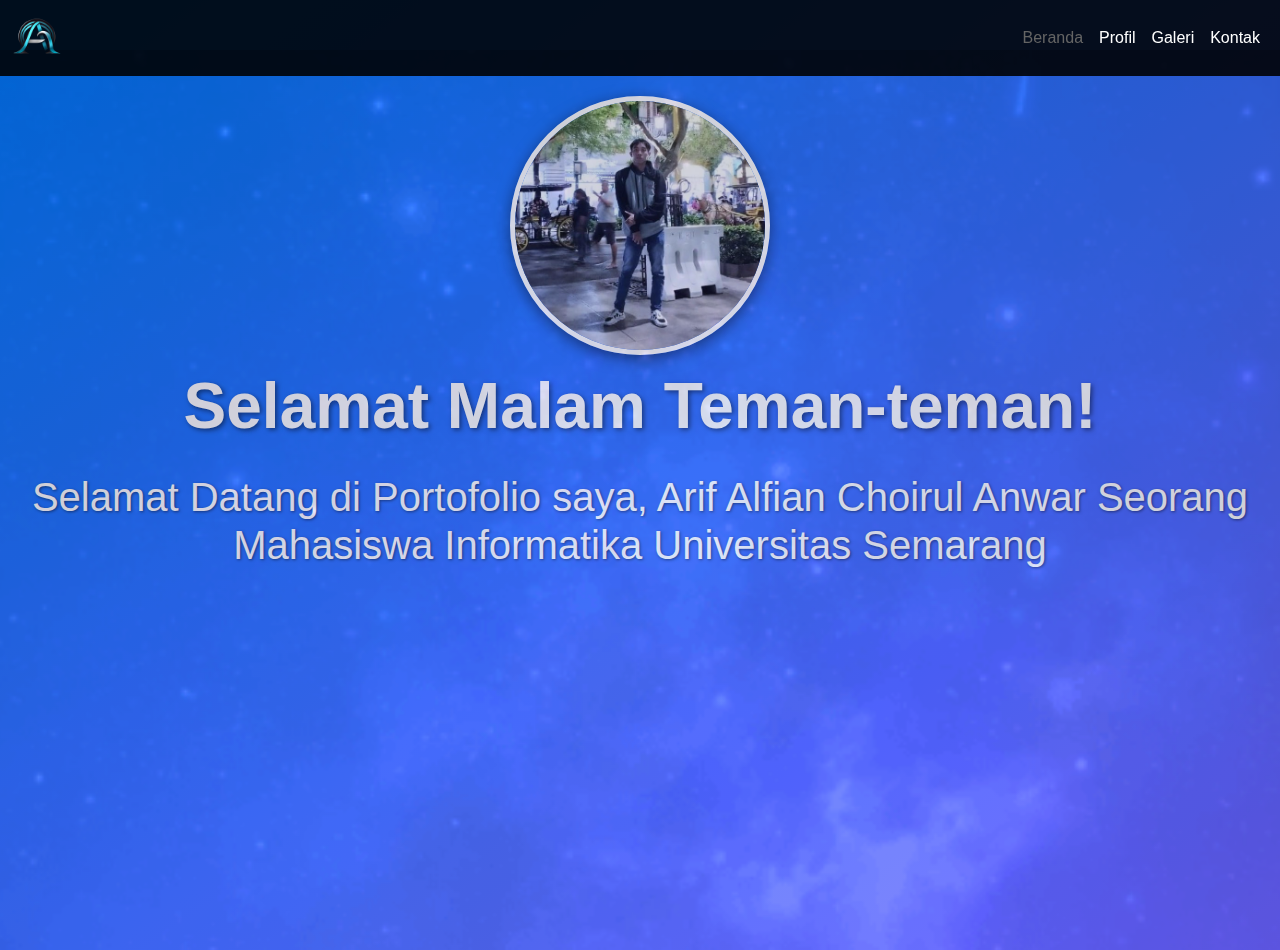
<file: index.html>
<!DOCTYPE html>
<html lang="id">
<head>
    <meta charset="UTF-8">
    <meta name="viewport" content="width=device-width, initial-scale=1.0">
    <title>Halaman Utama</title>
    <link href="https://cdn.jsdelivr.net/npm/bootstrap@5.3.0-alpha1/dist/css/bootstrap.min.css" rel="stylesheet">
    <link rel="stylesheet" href="styles.css">
</head>
<body>
    <nav class="navbar navbar-expand-lg navbar-light bg-light fixed-top">
        <div class="container-fluid">
            <a class="navbar-brand" href="index.html">
                <img src="logo.jpg" alt="Logo" width="50">
            </a>
            <button class="navbar-toggler" type="button" data-bs-toggle="collapse" data-bs-target="#navbarNav" aria-controls="navbarNav" aria-expanded="false" aria-label="Toggle navigation">
                <span class="navbar-toggler-icon"></span>
            </button>
            <div class="collapse navbar-collapse" id="navbarNav">
                <ul class="navbar-nav ms-auto">
                    <li class="nav-item">
                        <a class="nav-link active" href="index.html">Beranda</a>
                    </li>
                    <li class="nav-item">
                        <a class="nav-link" href="about.html">Profil</a>
                    </li>
                    <li class="nav-item">
                        <a class="nav-link" href="gallery.html">Galeri</a>
                    </li>
                    <li class="nav-item">
                        <a class="nav-link" href="contact.html">Kontak</a>
                    </li>
                </ul>
            </div>
        </div>
    </nav>

    <section class="hero text-center"><br>
        <img src="foto-profil.jpg" alt="Foto Profil" class="img-fluid rounded-circle" width="260">
        <p id="greeting"></p>
        <h1 id="welcome-text">Selamat Datang di Portofolio saya, Arif Alfian Choirul Anwar Seorang Mahasiswa Informatika Universitas Semarang </h1>
    </section>

    <!-- Skrip JavaScript di bawah, pastikan urutannya benar -->
    <script src="script.js"></script>
    <!-- Tambahkan Bootstrap JS dan Popper.js setelah skrip Anda -->
    <script src="https://cdn.jsdelivr.net/npm/@popperjs/core@2.11.6/dist/umd/popper.min.js"></script>
    <script src="https://cdn.jsdelivr.net/npm/bootstrap@5.3.0-alpha1/dist/js/bootstrap.min.js"></script>

</body>
</html>
</file>
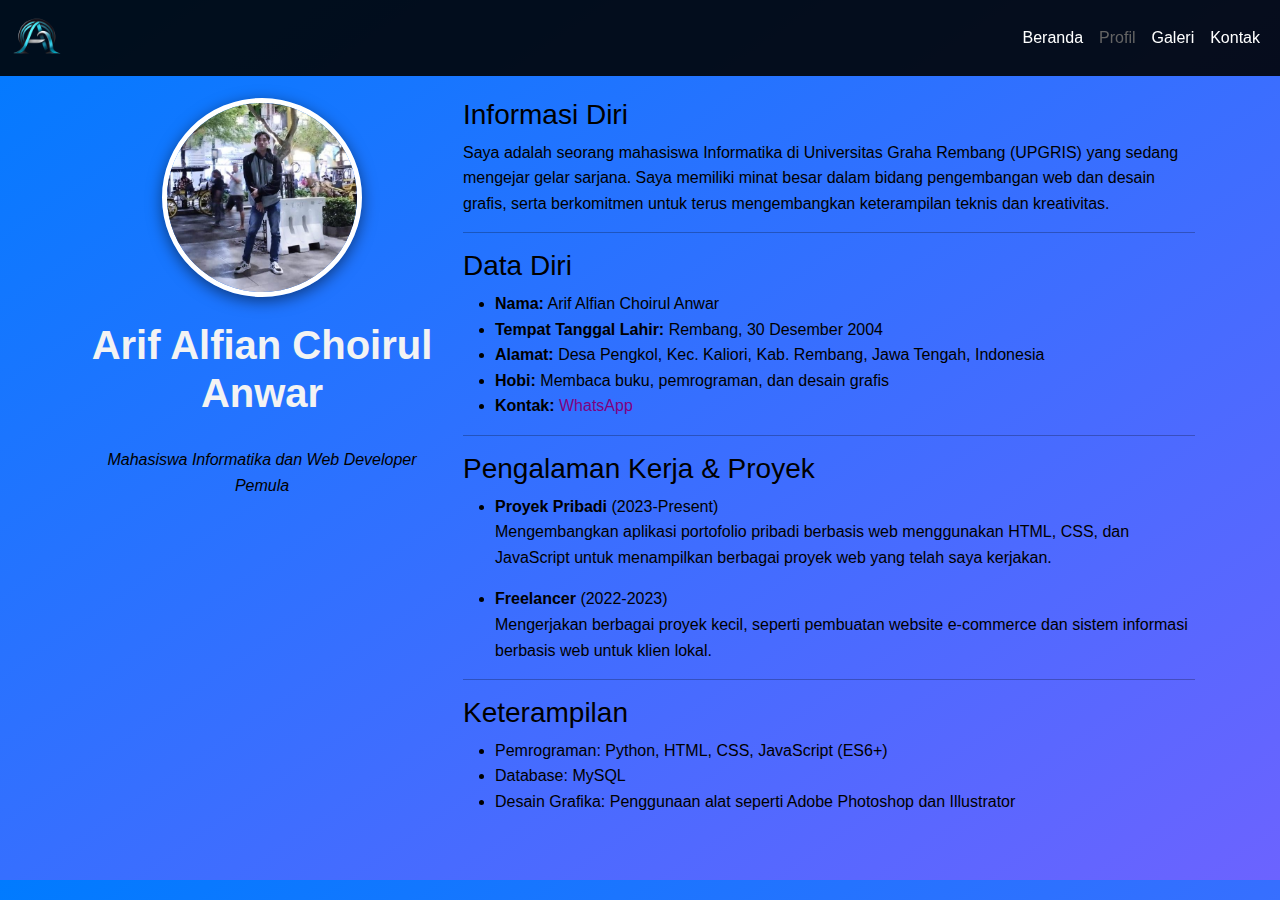
<file: about.html>
<!DOCTYPE html>
<html lang="id">
<head>
    <meta charset="UTF-8">
    <meta name="viewport" content="width=device-width, initial-scale=1.0">
    <title>Profil - Alfian</title>
    <link href="https://cdn.jsdelivr.net/npm/bootstrap@5.3.0-alpha1/dist/css/bootstrap.min.css" rel="stylesheet">
    <link rel="stylesheet" href="styles.css">
    <style>
        a {
            color: purple; /* Warna ungu default */
            text-decoration: none;
        }
        a:hover {
            color: darkviolet; /* Warna saat di-hover */
            text-decoration: underline;
        }
    </style>
</head>
<body>
    <nav class="navbar navbar-expand-lg navbar-light bg-light fixed-top">
        <div class="container-fluid">
            <a class="navbar-brand" href="index.html">
                <img src="logo.jpg" alt="Logo" width="50">
            </a>
            <button class="navbar-toggler" type="button" data-bs-toggle="collapse" data-bs-target="#navbarNav" aria-controls="navbarNav" aria-expanded="false" aria-label="Toggle navigation">
                <span class="navbar-toggler-icon"></span>
            </button>
            <div class="collapse navbar-collapse" id="navbarNav">
                <ul class="navbar-nav ms-auto">
                    <li class="nav-item">
                        <a class="nav-link" href="index.html">Beranda</a>
                    </li>
                    <li class="nav-item">
                        <a class="nav-link active" href="about.html">Profil</a>
                    </li>
                    <li class="nav-item">
                        <a class="nav-link" href="gallery.html">Galeri</a>
                    </li>
                    <li class="nav-item">
                        <a class="nav-link" href="contact.html">Kontak</a>
                    </li>
                </ul>
            </div>
        </div>
    </nav>

    <div class="container mt-5">
        <div class="row">
            <div class="col-lg-4 text-center">
                <img src="foto-profil.jpg" alt="Foto Profil" class="img-fluid rounded-circle mb-4" width="200">
                <h2>Arif Alfian Choirul Anwar</h2>
                <p><em>Mahasiswa Informatika dan Web Developer Pemula</em></p>
            </div>
            <div class="col-lg-8">
                <h3>Informasi Diri</h3>
                <p>Saya adalah seorang mahasiswa Informatika di Universitas Graha Rembang (UPGRIS) yang sedang mengejar gelar sarjana. Saya memiliki minat besar dalam bidang pengembangan web dan desain grafis, serta berkomitmen untuk terus mengembangkan keterampilan teknis dan kreativitas.</p>
                <hr>
                <h3>Data Diri</h3>
                <ul>
                    <li><strong>Nama:</strong> Arif Alfian Choirul Anwar</li>
                    <li><strong>Tempat Tanggal Lahir:</strong> Rembang, 30 Desember 2004</li>
                    <li><strong>Alamat:</strong> Desa Pengkol, Kec. Kaliori, Kab. Rembang, Jawa Tengah, Indonesia</li>
                    <li><strong>Hobi:</strong> Membaca buku, pemrograman, dan desain grafis</li>
                    <li><strong>Kontak:</strong> <a href="https://wa.me/6289567352225">WhatsApp</a></li>
                </ul>
                <hr>
                <h3>Pengalaman Kerja & Proyek</h3>
                <ul>
                    <li>
                        <strong>Proyek Pribadi</strong> (2023-Present)
                        <p>Mengembangkan aplikasi portofolio pribadi berbasis web menggunakan HTML, CSS, dan JavaScript untuk menampilkan berbagai proyek web yang telah saya kerjakan.</p>
                    </li>
                    <li>
                        <strong>Freelancer</strong> (2022-2023)
                        <p>Mengerjakan berbagai proyek kecil, seperti pembuatan website e-commerce dan sistem informasi berbasis web untuk klien lokal.</p>
                    </li>
                </ul>
                <hr>
                <h3>Keterampilan</h3>
                <ul>
                    <li>Pemrograman: Python, HTML, CSS, JavaScript (ES6+)</li>
                    <li>Database: MySQL</li>
                    <li>Desain Grafika: Penggunaan alat seperti Adobe Photoshop dan Illustrator</li>
                </ul>
            </div>
        </div>
    </div>

    <script src="https://cdn.jsdelivr.net/npm/@popperjs/core@2.11.6/dist/umd/popper.min.js"></script>
    <script src="https://cdn.jsdelivr.net/npm/bootstrap@5.3.0-alpha1/dist/js/bootstrap.min.js"></script>
</body>
</html>
</file>
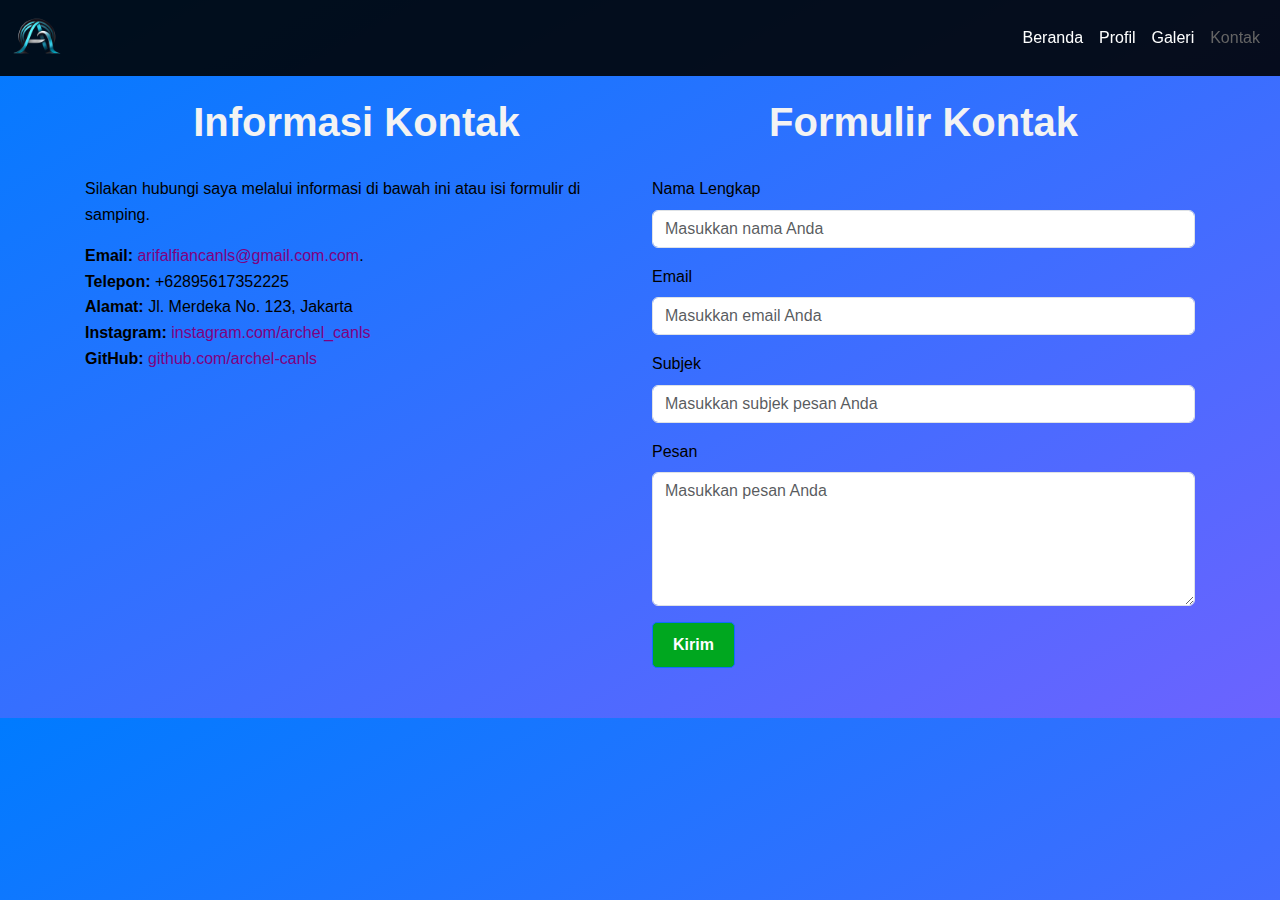
<file: contact.html>
<!DOCTYPE html>
<html lang="id">
<head>
    <meta charset="UTF-8">
    <meta name="viewport" content="width=device-width, initial-scale=1.0">
    <title>Kontak - Arif Alfian Choirul Anwar</title>
    <link href="https://cdn.jsdelivr.net/npm/bootstrap@5.3.0-alpha1/dist/css/bootstrap.min.css" rel="stylesheet">
    <link rel="stylesheet" href="styles.css">
    <style>
        a {
            color: purple; /* Warna link */
            text-decoration: none; /* Hapus garis bawah */
        }
        a:hover {
            color: darkviolet; /* Warna saat hover */
            text-decoration: underline; /* Tambahkan garis bawah saat hover */
        }
            /* Tombol Submit */
            .btn-primary {
            background-color: rgb(0, 167, 31); /* Warna latar belakang ungu */
            color: white; /* Warna teks putih */
            font-weight: bold; /* Tebalkan teks */
            padding: 10px 20px; /* Padding untuk memberi ruang di dalam tombol */
            border-radius: 5px; /* Membulatkan sudut tombol */
            transition: background-color 0.3s ease, transform 0.3s ease; /* Transisi untuk efek hover */
        }

        /* Efek Hover */
        .btn-primary:hover {
            background-color: rgb(0, 93, 0); /* Warna latar belakang lebih gelap saat hover */
            transform: scale(1.05); /* Membuat tombol sedikit lebih besar saat hover */
            cursor: pointer; /* Menunjukkan kursor pointer saat hover */
        }
    </style>
</head>
<body>
    <nav class="navbar navbar-expand-lg navbar-light bg-light fixed-top">
        <div class="container-fluid">
            <a class="navbar-brand" href="index.html">
                <img src="logo.jpg" alt="Logo" width="50">
            </a>
            <button class="navbar-toggler" type="button" data-bs-toggle="collapse" data-bs-target="#navbarNav" aria-controls="navbarNav" aria-expanded="false" aria-label="Toggle navigation">
                <span class="navbar-toggler-icon"></span>
            </button>
            <div class="collapse navbar-collapse" id="navbarNav">
                <ul class="navbar-nav ms-auto">
                    <li class="nav-item">
                        <a class="nav-link" href="index.html">Beranda</a>
                    </li>
                    <li class="nav-item">
                        <a class="nav-link" href="about.html">Profil</a>
                    </li>
                    <li class="nav-item">
                        <a class="nav-link" href="gallery.html">Galeri</a>
                    </li>
                    <li class="nav-item">
                        <a class="nav-link active" href="contact.html">Kontak</a>
                    </li>
                </ul>
            </div>
        </div>
    </nav>

    <div class="container mt-5">
        <div class="row">
            <!-- Informasi Kontak -->
            <div class="col-lg-6">
                <h2>Informasi Kontak</h2>
                <p>Silakan hubungi saya melalui informasi di bawah ini atau isi formulir di samping.</p>
                <ul class="list-unstyled">
                    <li><strong>Email:</strong> <a href="mailto:arifalfiancanls@gmail.com">arifalfiancanls@gmail.com.com</a>.</li>
                    <li><strong>Telepon:</strong> +62895617352225</li>
                    <li><strong>Alamat:</strong> Jl. Merdeka No. 123, Jakarta</li>
                    <li><strong>Instagram:</strong> <a href="https://www.instagram.com/archel_canls?authuser=0" target="_blank">instagram.com/archel_canls</a></li>
                    <li><strong>GitHub:</strong> <a href="https://github.com/archel-canls" target="_blank">github.com/archel-canls</a></li>
                </ul>
            </div>

            <!-- Formulir Kontak -->
            <div class="col-lg-6">
                <h2>Formulir Kontak</h2>
                <form id="contactForm">
                    <div class="mb-3">
                        <label for="name" class="form-label">Nama Lengkap</label>
                        <input type="text" class="form-control" id="name" name="name" placeholder="Masukkan nama Anda" required>
                    </div>
                    <div class="mb-3">
                        <label for="email" class="form-label">Email</label>
                        <input type="email" class="form-control" id="email" name="email" placeholder="Masukkan email Anda" required>
                    </div>
                    <div class="mb-3">
                        <label for="subject" class="form-label">Subjek</label>
                        <input type="text" class="form-control" id="subject" name="subject" placeholder="Masukkan subjek pesan Anda" required>
                    </div>
                    <div class="mb-3">
                        <label for="message" class="form-label">Pesan</label>
                        <textarea class="form-control" id="message" name="message" rows="5" placeholder="Masukkan pesan Anda" required></textarea>
                    </div>
                    <button type="submit" class="btn btn-primary">Kirim</button>
                </form>
            </div>
        </div>
    </div>

    <script src="https://cdn.jsdelivr.net/npm/@popperjs/core@2.11.6/dist/umd/popper.min.js"></script>
    <script src="https://cdn.jsdelivr.net/npm/bootstrap@5.3.0-alpha1/dist/js/bootstrap.min.js"></script>

    <script>
        // Fungsi untuk menangani pengiriman formulir ke WhatsApp
        document.getElementById('contactForm').addEventListener('submit', function(event) {
            event.preventDefault();

            // Ambil data formulir
            const name = document.getElementById('name').value;
            const email = document.getElementById('email').value;
            const subject = document.getElementById('subject').value;
            const message = document.getElementById('message').value;

            // Membuat pesan untuk dikirim ke WhatsApp
            const whatsappMessage = `Halo, saya ${name} ingin menghubungi Anda. \n\nEmail: ${email}\nSubjek: ${subject}\nPesan: ${message}`;

            // Membuka link WhatsApp dengan pesan yang sudah terisi
            const waLink = `https://wa.me/62895617352225?text=${encodeURIComponent(whatsappMessage)}`;

            // Mengarahkan pengguna ke link WhatsApp
            window.open(waLink, '_blank');
        });
    </script>
</body>
</html>
</file>
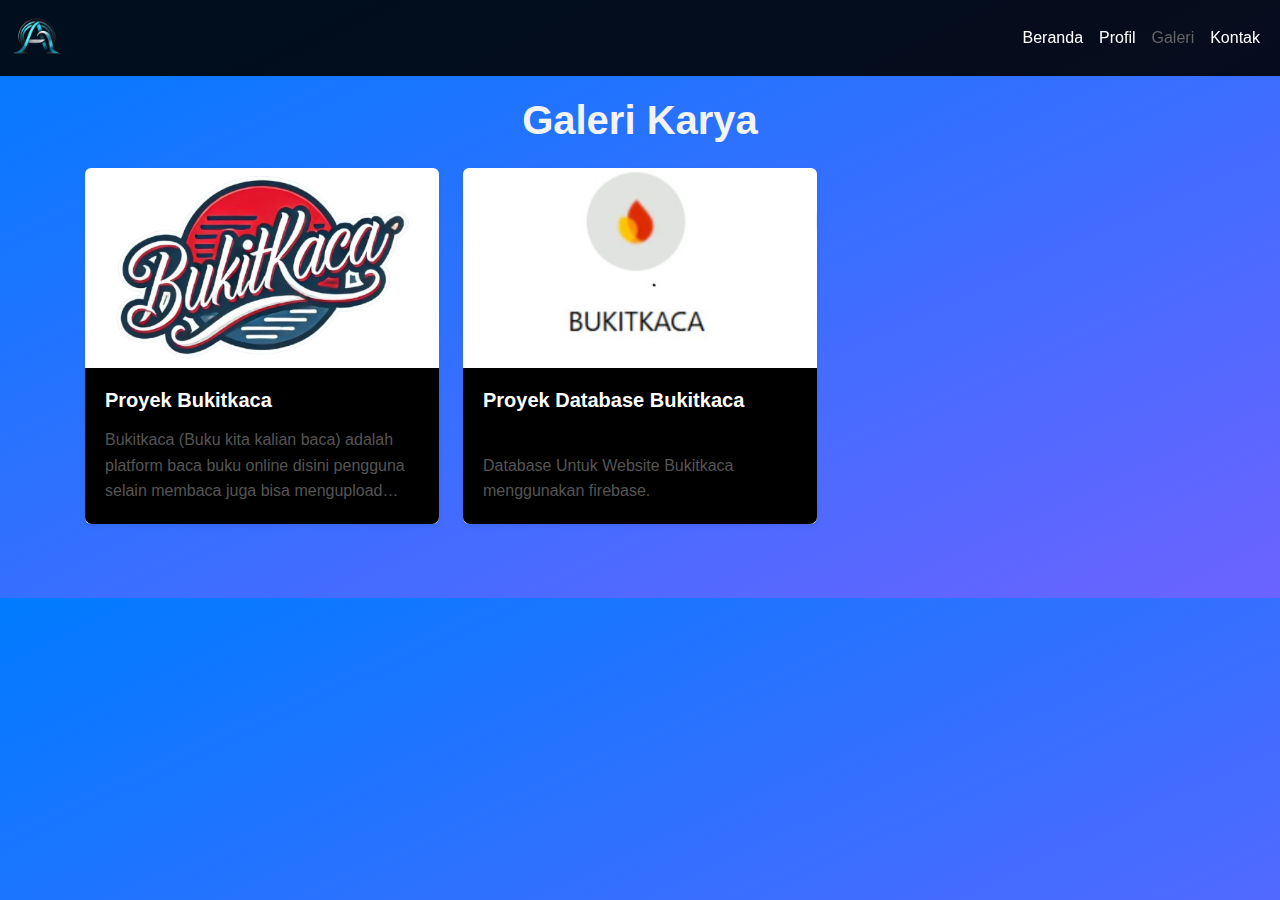
<file: gallery.html>
<!DOCTYPE html>
<html lang="id">
<head>
    <meta charset="UTF-8">
    <meta name="viewport" content="width=device-width, initial-scale=1.0">
    <title>Galeri</title>
    <link href="https://cdn.jsdelivr.net/npm/bootstrap@5.3.0-alpha1/dist/css/bootstrap.min.css" rel="stylesheet">
    <link rel="stylesheet" href="styles.css">
 
</head>
<body>
    <!-- Navbar (with fixed-top class) -->
    <nav class="navbar navbar-expand-lg navbar-light bg-light fixed-top">
        <div class="container-fluid">
            <a class="navbar-brand" href="index.html">
                <img src="logo.jpg" alt="Logo" width="50">
            </a>
            <button class="navbar-toggler" type="button" data-bs-toggle="collapse" data-bs-target="#navbarNav" aria-controls="navbarNav" aria-expanded="false" aria-label="Toggle navigation">
                <span class="navbar-toggler-icon"></span>
            </button>
            <div class="collapse navbar-collapse" id="navbarNav">
                <ul class="navbar-nav ms-auto">
                    <li class="nav-item">
                        <a class="nav-link" href="index.html">Beranda</a>
                    </li>
                    <li class="nav-item">
                        <a class="nav-link" href="about.html">Profil</a>
                    </li>
                    <li class="nav-item">
                        <a class="nav-link active" href="gallery.html">Galeri</a>
                    </li>
                    <li class="nav-item">
                        <a class="nav-link" href="contact.html">Kontak</a>
                    </li>
                </ul>
            </div>
        </div>
    </nav>

    <!-- Galeri -->
    <div class="container mt-5 pt-5"> <!-- Added pt-5 to add padding top to avoid overlap with navbar -->
        <h2 class="text-center mb-4">Galeri Karya</h2>
        <div class="row">
            <!-- Item Galeri 1 -->
           <!-- Item Galeri 1 -->
<div class="col-md-4 mb-4">
    <a href="https://bukitkaca.vercel.app/index.html" target="_blank" class="text-decoration-none">
        <div class="card shadow-sm border-light rounded">
            <img src="bukitkaca.png" class="card-img-top" alt="Project Bukitkaca">
            <div class="card-body">
                <h5 class="card-title">Proyek Bukitkaca</h5>
                <p class="card-text">Bukitkaca (Buku kita kalian baca) adalah platform baca buku online disini pengguna selain membaca juga bisa mengupload buku mereka sendiri.</p>
            </div>
        </div>
    </a>
</div>

            <!-- Item Galeri 2 -->
            <div class="col-md-4 mb-4">
                <a href="https://console.firebase.google.com/project/bukitkaca-65e92/firestore/databases/bukitkaca/data" target="_blank" class="text-decoration-none">
                    <div class="card shadow-sm border-light rounded">
                        <img src="db.jpg" class="card-img-top" alt="Project 2">
                        <div class="card-body">
                            <h5 class="card-title">Proyek Database Bukitkaca</h5>
                            <p class="card-text">Database Untuk Website Bukitkaca menggunakan firebase.</p>
                        </div>
                    </div>
                </a>
            </div>
            
        </div>
    </div>

    <!-- Tambahkan Bootstrap JS dan Popper.js -->
    <script src="https://cdn.jsdelivr.net/npm/@popperjs/core@2.11.6/dist/umd/popper.min.js"></script>
    <script src="https://cdn.jsdelivr.net/npm/bootstrap@5.3.0-alpha1/dist/js/bootstrap.min.js"></script>
</body>
</html>
</file>
<file: styles.css>
/* Resetting some default styles */
* {
    margin: 0;
    padding: 0;
    box-sizing: border-box;
}

body {
    font-family: 'Arial', sans-serif;
    background: linear-gradient(to bottom right, #007bff, #6c63ff);
    color: #000000;
    line-height: 1.6; /* Improves text readability */
}

/* Bagian Hero */
.hero {
    background: linear-gradient(to bottom right, #007bff, #6c63ff); /* Gradasi warna */
    color: white;
    height: 100vh; /* Tinggi penuh layar */
    text-align: center;
    margin-top: 50px;
    position: relative;
    overflow: hidden;
    padding: 20px;
}

.hero-content {
    z-index: 2;
}

.hero::before {
    content: "";
    position: absolute;
    top: 0;
    left: 0;
    width: 100%;
    height: 100%;
    background: url('tenor\ \(1\).gif') no-repeat center center/cover; /* Ganti dengan gambar Anda */
    opacity: 0.2; /* Efek transparansi */
    z-index: 1;
}

#greeting {
    font-size: 4rem;
    font-weight: bold;
    text-shadow: 2px 2px 5px rgba(0, 0, 0, 0.5);
}

#welcome-text {
    font-size: 2.5rem;
    font-weight: 300;
    margin-top: 10px;
    text-shadow: 1px 1px 3px rgba(0, 0, 0, 0.5);
}

/* Efek lingkaran gambar profil */
img.rounded-circle {
    border: 5px solid white;
    box-shadow: 0px 4px 15px rgba(0, 0, 0, 0.5);
}

/* Responsif untuk layar kecil */
@media (max-width: 768px) {
    #greeting {
        font-size: 3rem;
    }

    #welcome-text {
        font-size: 2rem;
    }
}


/* Navbar */
.navbar {
    background-color: #000000e2 !important; /* Set the navbar background to blue */
}

.navbar .navbar-toggler-icon {
    background-color:  #00000000; /* Make the navbar toggler icon visible against the blue background */
}

.navbar-nav .nav-link {
    color: #ffffff; /* Set the text color to white */
}

.navbar-nav .nav-link:hover {
    color: #dddde86c; /* Set a light blue color for the hover effect */
}

/* Additional customizations to make navbar text stand out */
.navbar-brand {
    font-weight: bold;
    color: #ffffff !important; /* Ensure the brand name is white */
}


.navbar-nav .nav-link {
    padding-left: 15px;
    padding-right: 15px;
}

.navbar-nav .nav-link.active {
    color: #646464; /* Add active link color */
}
  /* Custom style to make hamburger icon white */
  .navbar-toggler-icon {
    background-image: url("data:image/svg+xml,%3Csvg xmlns='http://www.w3.org/2000/svg' viewBox='0 0 30 30' width='30' height='30'%3E%3Cpath fill='%23ffffff' d='M5 7h20c.553 0 1-.447 1-1s-.447-1-1-1H5c-.553 0-1 .447-1 1s.447 1 1 1zm0 7h20c.553 0 1-.447 1-1s-.447-1-1-1H5c-.553 0-1 .447-1 1s.447 1 1 1zm0 7h20c.553 0 1-.447 1-1s-.447-1-1-1H5c-.553 0-1 .447-1 1s.447 1 1 1z'%3E%3C/path%3E%3C/svg%3E");
}



/* Galeri */
.container {
    padding: 50px 15px;
}

h2 {
    font-size: 2.5rem;
    color: #f3f3f3;
    font-weight: bold;
    margin-bottom: 30px;
    text-align: center;
}

.card {
    border: none;
    border-radius: 10px;
    transition: transform 0.3s ease, box-shadow 0.3s ease;
    height: 100%;
}

.card-img-top {
    border-radius: 10px 10px 0 0;
    object-fit: cover;
    height: 200px;
}

.card-body {
    background-color: #000000;
    padding: 20px;
    border-radius: 0 0 7px 7px;
    height: 1-0px; /* Set fixed height for the card body */
    display: flex;
    flex-direction: column;
    justify-content: space-between;
}

/* Truncate the text if it overflows */
.card-title {
    color: #ffffff;
    font-size: 1.25rem;
    font-weight: bold;
    margin-bottom: 10px;
    white-space: nowrap;
    overflow: hidden;
    text-overflow: ellipsis;
}

.card-text {
    font-size: 1rem;
    color: #555;
    overflow: hidden;
    text-overflow: ellipsis;
    display: -webkit-box;
    -webkit-line-clamp: 3; /* Limit text to 3 lines */
    -webkit-box-orient: vertical;
}

/* Add spacing between elements */
.card-body h5 {
    margin-bottom: 15px; /* Adds space between title and description */
}

.card-body p {
    margin-bottom: 20px; /* Adds space at the bottom of the text */
}

/* Card hover effect */
.card:hover {
    transform: translateY(-5px);
    box-shadow: 0px 4px 15px rgba(0, 123, 255, 0.2);
}
a {
    color: purple; /* Warna ungu default */
    text-decoration: none;
}
a:hover {
    color: darkviolet; /* Warna saat di-hover */
    text-decoration: underline;
}

/* Footer */
footer {
    text-align: center;
    padding: 20px;
    background-color: #007bff;
    color: white;
    font-size: 1rem;
    margin-top: 50px;
}

footer a {
    color: #ffffff;
    text-decoration: none;
}

footer a:hover {
    color: #cce5ff;
}
</file>
